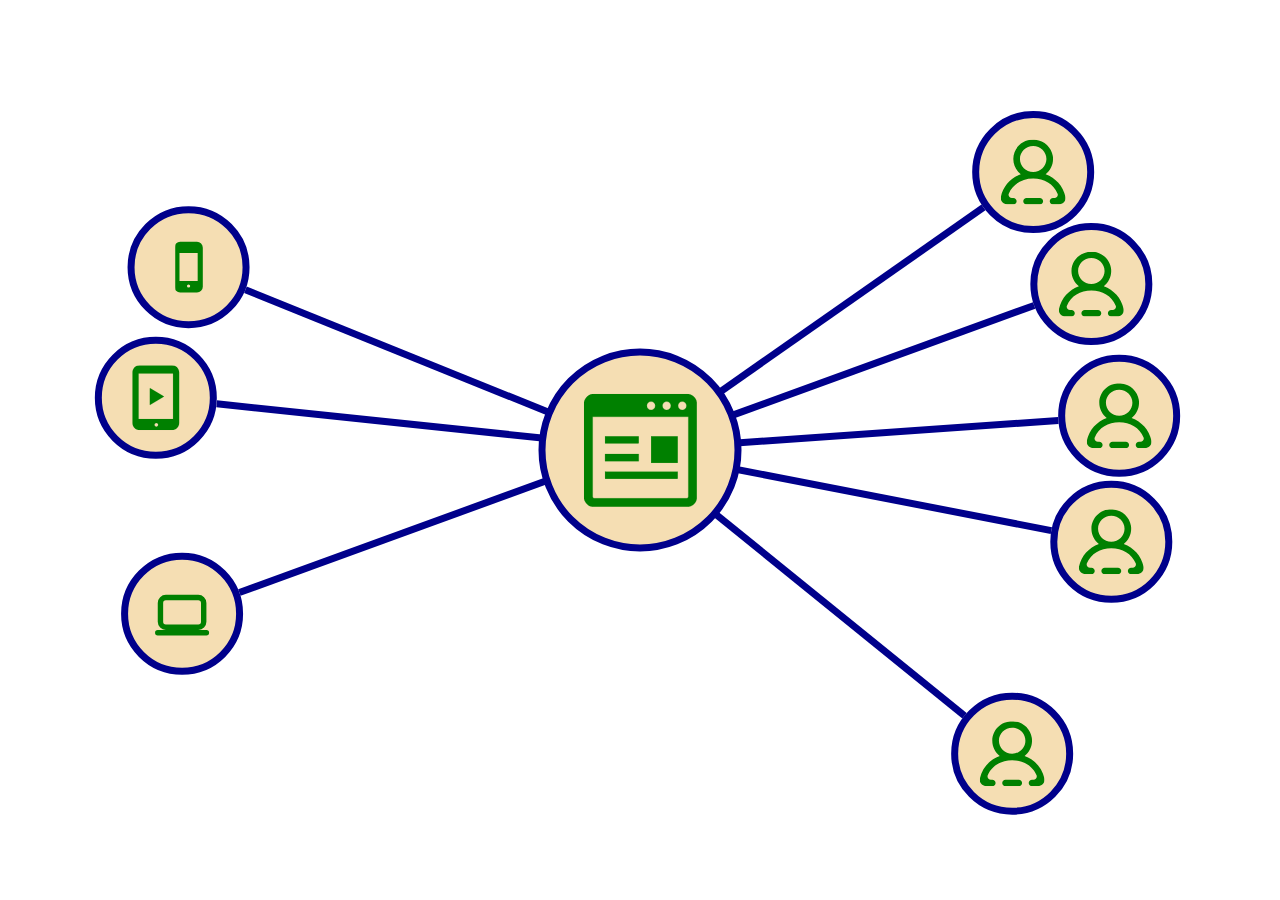
<file: graph.html>
<!DOCTYPE html>
<html lang="en">
<head>
    <meta charset="UTF-8">
    <meta http-equiv="X-UA-Compatible" content="IE=edge">
    <meta name="viewport" content="width=device-width, initial-scale=1.0">
    <link rel="stylesheet" href="./css/reset2.css">
    <link rel="stylesheet" href="./css/graph.css">
    <title>graph</title>
</head>
<body>
    <div class="graph">
            <div class="point central browser">
                <div class="scaling-svg-container">
                    <svg class="scaling-svg" viewBox="0 0 512 512" preserveAspectRatio="xMidYMin slice">
                    <use xlink:href="#svgBrowser"/>
                    </svg>
                </div>
            </div>
        <div class="node">
            <div class="point input"></div>
            <div class="line"></div>
            <div class="point output tablet">
                <div class="scaling-svg-container">
                    <svg class="scaling-svg" viewBox="0 0 512 512" preserveAspectRatio="xMidYMin slice">
                    <use xlink:href="#svgTablet"/>
                    </svg>
                </div>
            </div>
        </div>
        <div class="node">
            <div class="point input"></div>
            <div class="line"></div>
            <div class="point output phone">
                <div class="scaling-svg-container">
                    <svg class="scaling-svg" viewBox="-9.5 0 32 32" preserveAspectRatio="xMidYMin slice">
                    <use xlink:href="#svgPhone"/>
                    </svg>
                    <!-- <svg width="65px" height="65px" viewBox="-13 0 40 40" version="1.1" xmlns="http://www.w3.org/2000/svg"><path style="stroke:none;" d="M2.375 4h8.281c1.313 0 2.375 1.063 2.375 2.375v19.25c0 1.313-1.063 2.375-2.375 2.375h-8.281c-1.313 0-2.375-1.063-2.375-2.375v-19.25c0-1.313 1.063-2.375 2.375-2.375zM1.531 23.281h9.969v-14.781h-9.969v14.781zM6.5 26.563c0.75 0 1.313-0.563 1.313-1.281 0-0.75-0.563-1.313-1.313-1.313-0.719 0-1.281 0.563-1.281 1.313 0 0.719 0.563 1.281 1.281 1.281z"></path>
                    </svg> -->
                </div></div>
        </div>
        <div class="node">
            <div class="point input"></div>
            <div class="line"></div>
            <div class="point output computer">
                <div class="scaling-svg-container">
                    <svg class="scaling-svg" viewBox="0 0 24 24" preserveAspectRatio="xMidYMin slice">
                    <use xlink:href="#svgComputer"/>
                    </svg>
                    <!-- <svg width="60px" height="60px" viewBox="-2 -1 28 28" fill="none" xmlns="http://www.w3.org/2000/svg">
                        <path d="M3 19H21M6 17H18C19.1046 17 20 16.1046 20 15V8C20 6.89543 19.1046 6 18 6H6C4.89543 6 4 6.89543 4 8V15C4 16.1046 4.89543 17 6 17Z" stroke-width="2" stroke-linecap="round" stroke-linejoin="round"/>
                        </svg> -->
                </div>
            </div>
        </div>
        <div class="node">
            <div class="point input"></div>
            <div class="line"></div>
            <div class="point output  human">
                <div class="scaling-svg-container">
                    <svg class="scaling-svg" viewBox="0 0 20 20" preserveAspectRatio="xMidYMin slice">
                    <use xlink:href="#svgHuman"/>
                    </svg>
                </div>
            </div>
        </div>
        <div class="node">
            <div class="point input"></div>
            <div class="line"></div>
            <div class="point output  human">
                <div class="scaling-svg-container">
                    <svg class="scaling-svg" viewBox="0 0 20 20" preserveAspectRatio="xMidYMin slice">
                    <use xlink:href="#svgHuman"/>
                    </svg>
                </div>
            </div>
        </div>
        <div class="node">
            <div class="point input"></div>
            <div class="line"></div>
            <div class="point output  human">
                <div class="scaling-svg-container">
                    <svg class="scaling-svg" viewBox="0 0 20 20" preserveAspectRatio="xMidYMin slice">
                    <use xlink:href="#svgHuman"/>
                    </svg>
                </div>
            </div>
        </div>
        <div class="node">
            <div class="point input"></div>
            <div class="line"></div>
            <div class="point output  human">
                <div class="scaling-svg-container">
                    <svg class="scaling-svg" viewBox="0 0 20 20" preserveAspectRatio="xMidYMin slice">
                    <use xlink:href="#svgHuman"/>
                    </svg>
                </div>
            </div>
        </div>
        <div class="node">
            <div class="point input"></div>
            <div class="line"></div>
            <div class="point output  human">
                <div class="scaling-svg-container">
                    <svg class="scaling-svg" viewBox="0 0 20 20" preserveAspectRatio="xMidYMin slice">
                    <use xlink:href="#svgHuman"/>
                    </svg>
                </div>
            </div>
        </div>
    </div>
    <svg class="defs-only" version="1.1" id="_x32_" xmlns="http://www.w3.org/2000/svg" xmlns:xlink="http://www.w3.org/1999/xlink" 
	 viewBox="0 0 512 512"  xml:space="preserve">
        <symbol id="svgBrowser">
            <g>
                <path class="st0" d="M464,0H48C21.492,0,0,21.492,0,48v416c0,26.508,21.492,48,48,48h416c26.508,0,48-21.492,48-48V48 C512,21.492,490.508,0,464,0z M444.664,35c10.492,0,19,8.508,19,19s-8.508,19-19,19c-10.492,0-19-8.508-19-19 S434.172,35,444.664,35z M374.164,35c10.492,0,19,8.508,19,19s-8.508,19-19,19c-10.492,0-19-8.508-19-19S363.672,35,374.164,35z M303.664,35c10.492,0,19,8.508,19,19s-8.508,19-19,19c-10.492,0-19-8.508-19-19S293.172,35,303.664,35z M472,464 c0,4.406-3.586,8-8,8H48c-4.414,0-8-3.594-8-8V104h432V464z"/>
                <rect x="96" y="192" class="st0" width="152" height="32"/>
                <rect x="96" y="352" class="st0" width="328" height="32"/>
                <rect x="304" y="192" class="st0" width="120" height="120"/>
                <polygon class="st0" points="229.042,304 248,304 248,272 96,272 96,304 213.042,304 	"/>
            </g>
        </symbol>
    </svg>
    <svg width="800px" height="800px" viewBox="-9.5 0 32 32" version="1.1" xmlns="http://www.w3.org/2000/svg">
        <symbol id="svgPhone">
            <path d="M2.375 4h8.281c1.313 0 2.375 1.063 2.375 2.375v19.25c0 1.313-1.063 2.375-2.375 2.375h-8.281c-1.313 0-2.375-1.063-2.375-2.375v-19.25c0-1.313 1.063-2.375 2.375-2.375zM1.531 23.281h9.969v-14.781h-9.969v14.781zM6.5 26.563c0.75 0 1.313-0.563 1.313-1.281 0-0.75-0.563-1.313-1.313-1.313-0.719 0-1.281 0.563-1.281 1.313 0 0.719 0.563 1.281 1.281 1.281z"></path>
        </symbol>
    </svg>
    <svg version="1.1" id="_x32_" xmlns="http://www.w3.org/2000/svg" xmlns:xlink="http://www.w3.org/1999/xlink" 
	 width="800px" height="800px" viewBox="0 0 512 512"  xml:space="preserve">
        <symbol id="svgTablet">
            <g>
                <path class="st0" d="M383.297,0H128.688C97.375,0,72,25.375,72,56.688v398.625C72,486.625,97.375,512,128.688,512h254.609
                    C414.609,512,440,486.625,440,455.313V56.688C440,25.375,414.609,0,383.297,0z M260,483.984c-8.094,0-14.672-6.563-14.672-14.672
                    c0-8.094,6.578-14.656,14.672-14.656s14.672,6.563,14.672,14.656C274.672,477.422,268.094,483.984,260,483.984z M392,424H120V64
                    h272V424z"/>
                <path class="st0" d="M209.781,312.063c0.797,0.438,1.734,0.422,2.516-0.031l105.922-63.25c0.766-0.422,1.219-1.25,1.219-2.125
                    c0-0.859-0.453-1.688-1.219-2.125l-105.922-63.25c-0.781-0.438-1.719-0.453-2.516,0c-0.766,0.438-1.25,1.25-1.25,2.156v63.219
                    v63.234C208.531,310.797,209.016,311.609,209.781,312.063z"/>
            </g>
        </symbol>
    </svg>
    <svg width="800px" height="800px" viewBox="0 0 24 24" fill="none" xmlns="http://www.w3.org/2000/svg">
        <symbol id="svgComputer">
            <path style="fill:none" d="M3 19H21M6 17H18C19.1046 17 20 16.1046 20 15V8C20 6.89543 19.1046 6 18 6H6C4.89543 6 4 6.89543 4 8V15C4 16.1046 4.89543 17 6 17Z" stroke-width="2" stroke-linecap="round" stroke-linejoin="round"/>
        </symbol>
    </svg>
    <svg width="800px" height="800px" viewBox="0 0 20 20" version="1.1" xmlns="http://www.w3.org/2000/svg" xmlns:xlink="http://www.w3.org/1999/xlink">
        <symbol id="svgHuman">
            <g stroke="none" stroke-width="1" fill-rule="evenodd">
                <g  transform="translate(-380.000000, -2119.000000)">
                    <g  transform="translate(56.000000, 160.000000)">
                        <path d="M338.083123,1964.99998 C338.083123,1962.79398 336.251842,1960.99998 334,1960.99998 C331.748158,1960.99998 329.916877,1962.79398 329.916877,1964.99998 C329.916877,1967.20599 331.748158,1968.99999 334,1968.99999 C336.251842,1968.99999 338.083123,1967.20599 338.083123,1964.99998 M341.945758,1979 L340.124685,1979 C339.561214,1979 339.103904,1978.552 339.103904,1978 C339.103904,1977.448 339.561214,1977 340.124685,1977 L340.5626,1977 C341.26898,1977 341.790599,1976.303 341.523154,1975.662 C340.286989,1972.69799 337.383888,1970.99999 334,1970.99999 C330.616112,1970.99999 327.713011,1972.69799 326.476846,1975.662 C326.209401,1976.303 326.73102,1977 327.4374,1977 L327.875315,1977 C328.438786,1977 328.896096,1977.448 328.896096,1978 C328.896096,1978.552 328.438786,1979 327.875315,1979 L326.054242,1979 C324.778266,1979 323.773818,1977.857 324.044325,1976.636 C324.787453,1973.27699 327.107688,1970.79799 330.163906,1969.67299 C328.769519,1968.57399 327.875315,1966.88999 327.875315,1964.99998 C327.875315,1961.44898 331.023403,1958.61898 334.733941,1959.04198 C337.422678,1959.34798 339.650022,1961.44698 340.05323,1964.06998 C340.400296,1966.33099 339.456073,1968.39599 337.836094,1969.67299 C340.892312,1970.79799 343.212547,1973.27699 343.955675,1976.636 C344.226182,1977.857 343.221734,1979 341.945758,1979 M337.062342,1978 C337.062342,1978.552 336.605033,1979 336.041562,1979 L331.958438,1979 C331.394967,1979 330.937658,1978.552 330.937658,1978 C330.937658,1977.448 331.394967,1977 331.958438,1977 L336.041562,1977 C336.605033,1977 337.062342,1977.448 337.062342,1978" >
                
                </path>
                    </g>
                </g>
            </g>
        </symbol>
    </svg>
</body>
</html>
</file>
<file: css/graph.css>
html{
    font-size: 10px;
}
body{
    --color: var(--color-second-1, darkblue);
    --color-icon: var(--color-prime-1,green);
    --color-point-bg: var(--color-prime-7, wheat);
    background-color: transparent;
    color:var(--color, inherit);
    font-size: min(3.2vw,4.2vh);
}
/* :where(*,*::before, *::after) {
    box-sizing: content-box;
} */
div{display: block;}
.graph{
    --border-width: 0.2em;
    --point-width: 3em;
    --line-width: 10em;
    --node-offset: 0.9em;
    --central-width: 5em;
    position: absolute;
    left: 50%;
    top: 50%;
    transform: translate(-50%,-50%);
    display: flex;
    place-items: center;
    z-index: 1;
    animation: 1s infinite cubic-bezier(0.68, -0.55, 0.27, 1.55) alternate;
    animation-name:wiggle-top, wiggle-left;
    animation-duration:3s, 4.5s;
    animation-composition: accumulate;
}
.node{
    position: absolute;
    display: flex;
    align-items: center;
    justify-items: center;
    justify-content: space-between;
    width: calc(var(--line-width) + (var(--point-width) * 2));
    --to: calc(var(
    --point-width)/2 + var(--border-width) / 2);
    transform-origin: var(--to) var(--to);
    --tx: calc(var(
    --central-width) / 2 - var(--point-width) / 2);
    translate: var(--tx) 0;
    --rot:0deg;
    z-index: -1;
    rotate: var(--rot);
    animation: wiggle-rot 3s infinite alternate cubic-bezier(0.68, -0.55, 0.27, 1.55);
    animation-composition: accumulate;
    animation-fill-mode: both;
    animation-play-state: running;
}
.line{
    font-size: 1em;
    /* inset-inline: 0; */
    /* width: calc(var(--point-width) + (var(--border-width)*2)); */
    width: var(--line-width);
    border-top: var(--border-width) solid currentColor;
    box-sizing: content-box;
}
.point{
    font-size: 1em;
    border: var(--border-width) solid currentColor;
    border-radius: 100%;
    width: var(--point-width);
    aspect-ratio: 1;
    background-position: center;
    background-size: 60%;
    background-repeat: no-repeat;
    box-sizing: content-box;
    /*  */
    position: relative;
     background-color: var(--color-point-bg);
     fill: var(--color-icon) !important;
     stroke: var(--color-icon) !important;
     display: grid;
     place-items: center;
     --svg-pre: "url('data:image/svg+xml;utf8,";
     --url: "<svg></svg>";
     --svg-suf: "')";
     /* background-image: url('data:image/svg+xml;utf8,<svg ...><g stroke="@{color}" ... /></g></svg>'); */
     /* background-image: var(--svg-pre) var(--url) var(--svg-suf); */
     background-image: var(--url);


}
.point img{
  width: 65%;
}
/*.point::before{
  content:"";
  position: absolute;
  inset: 0;
  border-radius: inherit;
    --mask: var(--url) center center no-repeat;
    -webkit-mask: var(--mask);
    mask: var(--mask);
    -webkit-mask-size: contain;
    mask-size: contain; 
}*/
.point.input{
    background-color: transparent;
    /* border-color: transparent; */
    /* border-right-color: currentColor; */
    position: relative;
    /* width: 5em; */
}
.point.output{
    rotate: calc(var(--rot) * -1);
}
.central{
    width: var(--central-width);
    font-size: 1em;
}
/* .browser { --url: url(../images/web-page-svgrepo-com.svg);
--url:url("data:image/svg+xml,%3Csvg xmlns='http://www.w3.org/2000/svg' viewBox='0 0 512 512'%3E%3Cg fill-rule='evenodd'%3E%3Cg id='hexagons'   fill-rule='nonzero'%3E%3Cpath d='M464,0H48C21.492,0,0,21.492,0,48v416c0,26.508,21.492,48,48,48h416c26.508,0,48-21.492,48-48V48 C512,21.492,490.508,0,464,0z M444.664,35c10.492,0,19,8.508,19,19s-8.508,19-19,19c-10.492,0-19-8.508-19-19 S434.172,35,444.664,35z M374.164,35c10.492,0,19,8.508,19,19s-8.508,19-19,19c-10.492,0-19-8.508-19-19S363.672,35,374.164,35z M303.664,35c10.492,0,19,8.508,19,19s-8.508,19-19,19c-10.492,0-19-8.508-19-19S293.172,35,303.664,35z M472,464 c0,4.406-3.586,8-8,8H48c-4.414,0-8-3.594-8-8V104h432V464z'/%3E%3C/g%3E%3C/g%3E%3C/svg%3E")}
.computer{ background-image: url(../images/computer-svgrepo-com.svg);}
.tablet{ background-image: url(../images/tablet-material-with-play-mark-svgrepo-com.svg);}
.phone{ background-image: url(../images/phone-225-svgrepo-com.svg);}
.human{
    background-image: url(../images/profile-round-1346-svgrepo-com.svg);
} */


/*  */
.node:nth-of-type(2){
    --rot: 546deg;
}
.node:nth-of-type(3){
    --rot: 202deg;
  animation-delay:.2s;
}
.node:nth-of-type(4){
    --rot:160deg;
  animation-delay:-1s;
}
/* humans */
.node:nth-of-type(5){
    --rot: -35deg;
  animation-delay: .2s;
}
.node:nth-of-type(6){
    --rot: -20deg;
  animation-delay: -.5s;
}
.node:nth-of-type(7){
    --rot: -4deg;
  animation-delay:-1.2s;
}
.node:nth-of-type(8){
    --rot: 11deg;
  animation-delay: .8s;
}
.node:nth-of-type(9){
    --rot: 39deg;
  animation-delay: -1.2s;
}
@property --rot {
  initial-value: 0deg;
  inherits: true;
  syntax: '<angle>';
}
@keyframes wiggle-rot{
    to {
        --rot:1.6deg;
/*         rotate: 2deg; */
    }
}
@keyframes wiggle-top {
  to {
    transform: translateY(5%);
  }
}
@keyframes wiggle-left {
  to {
    transform:translateX(5%);
  }
}

@property --line-grow {
  initial-value: 0em;
  inherits: true;
  syntax: '<length>';
}
@keyframes line-grow {
  from {
/*     --line-width:-5em; */
    scale:0;
  }
}
body{
    animation: line-grow 2s cubic-bezier(0.22, 0.61, 0.36, 1) forwards;
}
svg.defs-only, body > svg{
  display: block;
  position: absolute;
  height: 0;
  width: 0;
  margin: 0;
  padding: 0;
  border: none;
  overflow: hidden;
}
/* Example-specific styles */
.scaling-svg-container {
  position: relative; 
  height:0; 
  width: 100%; 
  padding: 0;
  padding-bottom: 100%; 
  /* over-ride this inline for aspect ratio other than square */
}
.scaling-svg {
  position: absolute; 
  width: 60%;
  left: 50%;
  top: 50%;
  translate: -50% -50%;
}
</file>
<file: css/reset2.css>
/* makes sizing simpler */

:where(*,
*::before,
*::after ){
  box-sizing: border-box;
  margin:0;padding:0;
}
/* dark mode user-agent-styles */

html {
    color-scheme: dark light;
  }
  
  /* min body height */
  
  body {
    min-height: 100vh;
  }
  
  /* responsive images/videos */
  img,
  picture,
  svg,
  video {
    display: block;
    max-width: 100%;
  }
</file>
